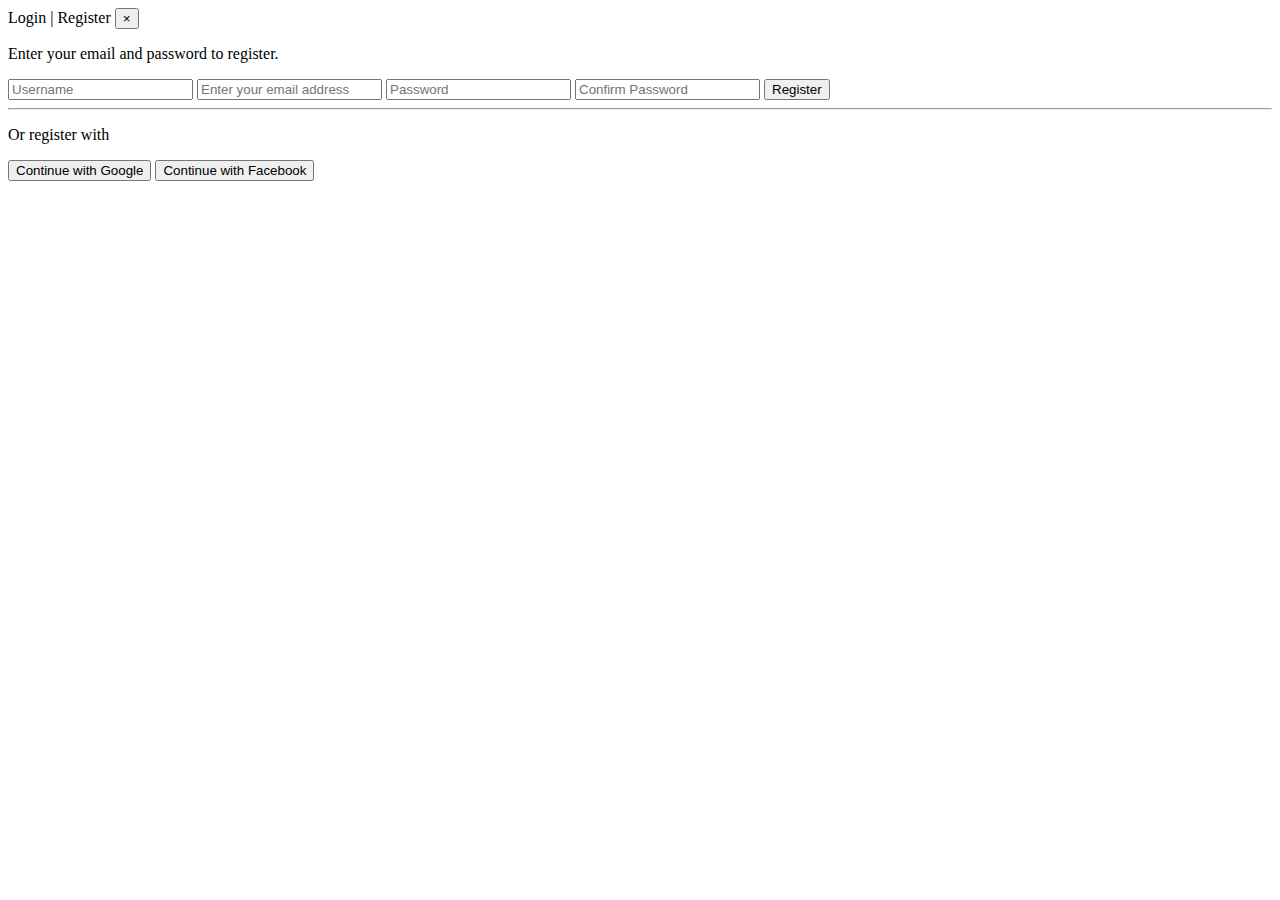
<file: hw-3/index.html>
<!DOCTYPE html>
<html lang="en">
  <head>
    <meta charset="UTF-8" />
    <meta name="viewport" content="width=device-width, initial-scale=1.0" />
    <title>Register Form</title>
  </head>
  <body>
    <div class="form-container">
      <!-- Header -->
      <div class="form-header">
        <span class="login-tab">Login</span>
        <span class="separator">|</span>
        <span class="register-tab">Register</span>
        <button class="close-button">×</button>
      </div>

      <!-- Description -->
      <p>Enter your email and password to register.</p>

      <!-- Form -->
      <form action="#" method="POST" class="register-form">
        <input type="text" name="username" placeholder="Username" required />
        <input
          type="email"
          name="email"
          placeholder="Enter your email address"
          required
        />
        <input
          type="password"
          name="password"
          placeholder="Password"
          required
        />
        <input
          type="password"
          name="confirm_password"
          placeholder="Confirm Password"
          required
        />

        <button type="submit">Register</button>
      </form>

      <!-- Or register with -->
      <div class="alternative-register">
        <hr />
        <p>Or register with</p>
        <button class="google-btn">Continue with Google</button>
        <button class="facebook-btn">Continue with Facebook</button>
      </div>
    </div>
  </body>
</html>
</file>
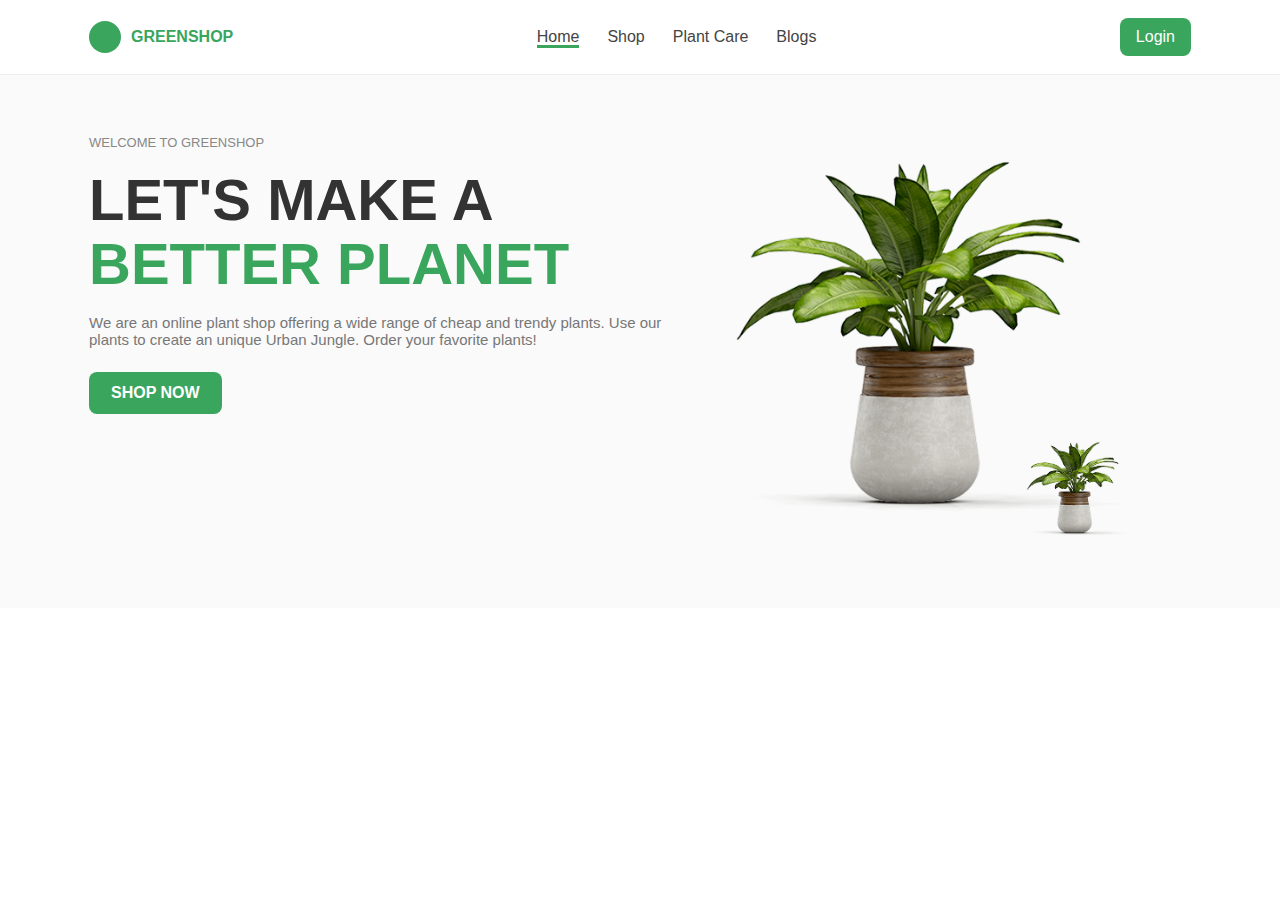
<file: hw-6/index.html>
<!doctype html>
<html lang="en">
<head>
  <meta charset="utf-8">
  <meta name="viewport" content="width=device-width, initial-scale=1">
  <title>GreenShop</title>
  <link rel="stylesheet" href="css/styles.css">
</head>
<body>

  <header class="site-header">
    <div class="container header-inner">
      <div class="logo">
        <span class="mark"></span>
        <span>GREENSHOP</span>
      </div>
      <nav class="main-nav">
        <ul>
          <li><a class="active" href="#">Home</a></li>
          <li><a href="#">Shop</a></li>
          <li><a href="#">Plant Care</a></li>
          <li><a href="#">Blogs</a></li>
        </ul>
      </nav>
      <a href="#" class="login-btn">Login</a>
    </div>
  </header>

  <section class="hero">
    <div class="container hero-row">
      <div class="hero-left">
        <div class="eyebrow">WELCOME TO GREENSHOP</div>
        <h1>LET'S MAKE A <span class="green">BETTER PLANET</span></h1>
        <p class="lead">We are an online plant shop offering a wide range of cheap and trendy plants. 
        Use our plants to create an unique Urban Jungle. Order your favorite plants!</p>
        <a class="btn" href="#">SHOP NOW</a>
      </div>
      <div class="hero-right">
        <img src="images/big-plant.png" alt="Big plant">
        <img class="small-pot" src="images/small-plant.png" alt="Small plant">
      </div>
    </div>
  </section>

</body>
</html>
</file>
<file: hw-6/css/styles.css>
* { box-sizing: border-box; margin: 0; padding: 0; }
body { font-family: Arial, sans-serif; color: #333; background: #fff; }

.container { max-width: 1150px; margin: 0 auto; padding: 0 24px; }

/* Header */
.site-header { border-bottom: 1px solid #eee; padding: 18px 0; background: #fff; }
.header-inner { display: flex; align-items: center; justify-content: space-between; }
.logo { display: flex; align-items: center; gap: 10px; font-weight: 700; color: #3aa55c; }
.logo .mark { width: 32px; height: 32px; border-radius: 50%; background: #3aa55c; }
.main-nav ul { display: flex; list-style: none; gap: 28px; }
.main-nav a { text-decoration: none; color: #444; font-weight: 500; }
.main-nav a.active { border-bottom: 3px solid #3aa55c; }
.login-btn { background: #3aa55c; color: #fff; padding: 10px 16px; border-radius: 8px; text-decoration: none; }

/* Hero */
.hero { background: #fafafa; padding: 60px 0; }
.hero-row { font-size: 0; }
.hero-left, .hero-right { display: inline-block; vertical-align: top; font-size: 16px; }
.hero-left { width: 55%; padding-right: 20px; }
.hero-right { width: 40%; text-align: right; }
.eyebrow { text-transform: uppercase; font-size: 13px; color: #888; margin-bottom: 18px; }
h1 { font-size: 58px; line-height: 1.1; font-weight: 800; margin-bottom: 18px; }
h1 .green { color: #3aa55c; }
.lead { font-size: 15px; color: #777; margin-bottom: 24px; }
.btn { display: inline-block; background: #3aa55c; color: #fff; padding: 12px 22px; border-radius: 8px; text-decoration: none; font-weight: 700; }
.hero-right img { max-width: 100%; height: auto; }
.small-pot { width: 120px; margin-top: -120px; }

@media (max-width: 880px) {
  h1 { font-size: 36px; }
  .hero-left, .hero-right { width: 100%; display: block; text-align: center; }
}
</file>
